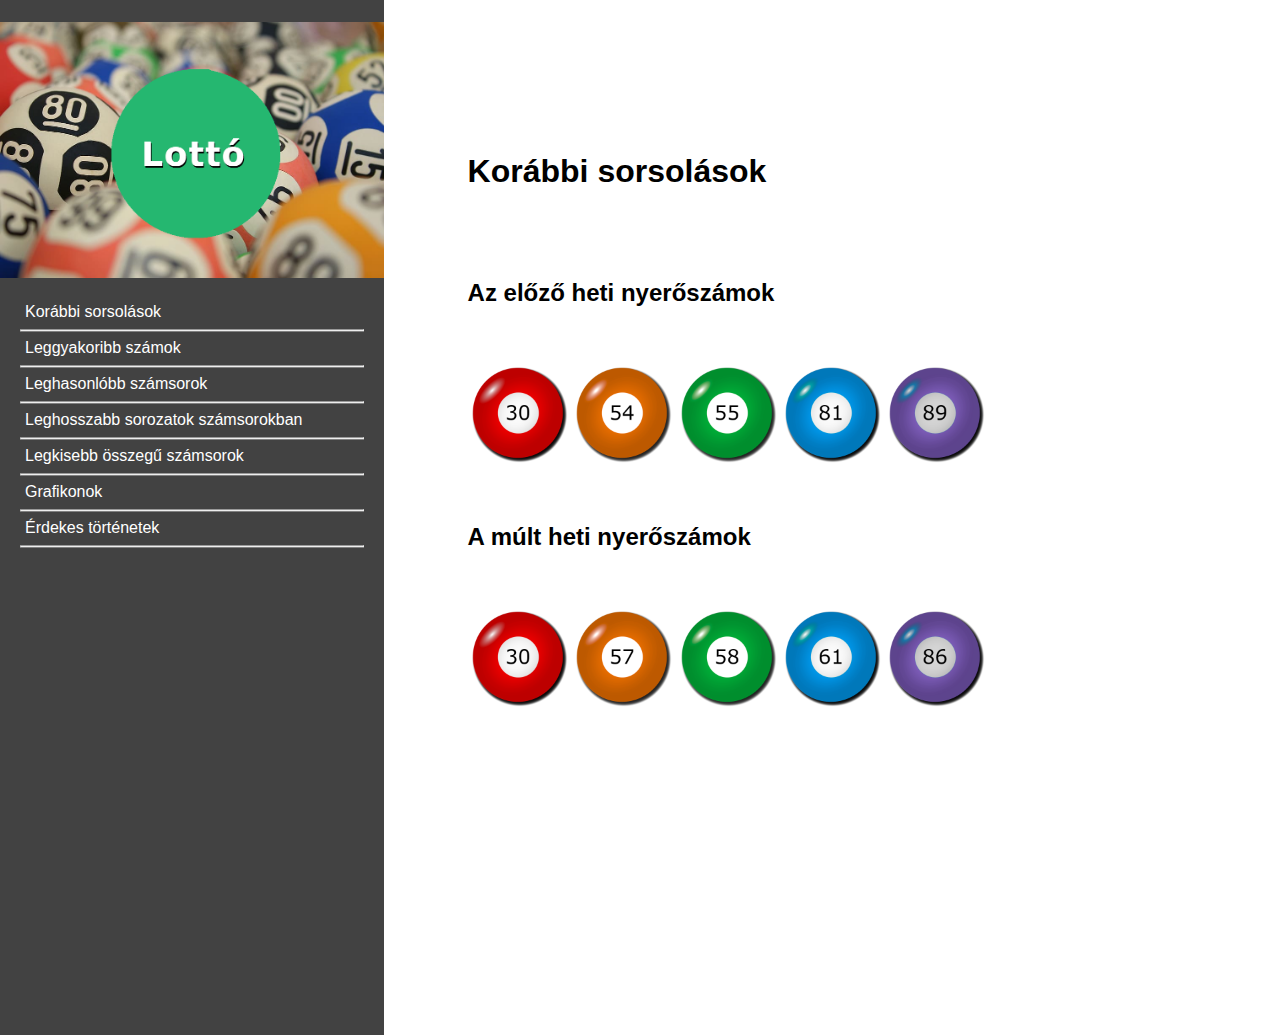
<file: index.html>
<!DOCTYPE html>
<html lang="hu">
<head>
    <meta charset="UTF-8">
    <meta http-equiv="X-UA-Compatible" content="IE=edge">
    <meta name="viewport" content="width=device-width, initial-scale=1.0">
    <link href="https://cdn.jsdelivr.net/npm/bootstrap@5.0.2/dist/css/bootstrap.min.css" rel="stylesheet" integrity="sha384-EVSTQN3/azprG1Anm3QDgpJLIm9Nao0Yz1ztcQTwFspd3yD65VohhpuuCOmLASjC" crossorigin="anonymous">
    <link href="https://cdn.jsdelivr.net/npm/bootstrap@5.1.3/dist/css/bootstrap.min.css" rel="stylesheet" integrity="sha384-1BmE4kWBq78iYhFldvKuhfTAU6auU8tT94WrHftjDbrCEXSU1oBoqyl2QvZ6jIW3" crossorigin="anonymous">
    <link rel="stylesheet" href="style.css">
    <title>Lottó</title>
</head>
<body>
    <div class="container-fluid">
      <nav id="leftsidebar">
          <h5 class="text-white"><img src="kepek/hatter.png" alt="Lottó"></h5>
          <a href="index.html" class="text-white">Korábbi sorsolások</a><hr>
          <a href="leggyakoribb.html" class="text-white">Leggyakoribb számok</a><hr>
          <a href="leghasonlobb.html" class="text-white">Leghasonlóbb számsorok</a><hr>
          <a href="leghosszabb.html" class="text-white">Leghosszabb sorozatok számsorokban</a><hr>
          <a href="legkisebb.html" class="text-white">Legkisebb összegű számsorok</a><hr>
          <a href="grafikon.html" class="text-white">Grafikonok</a><hr>
          <a href="erdekes.html" class="text-white">Érdekes történetek</a><hr>
        </nav>
    </div>
    
        
    <div id="tartalom" class="container">
      <h1 class="terkoz col-xs-12 col-sm-11 col-md-10 col-lg-10 col-xl-10">Korábbi sorsolások</h1>
      <h2 class="terkoz col-xs-12 col-sm-12 col-md-12 col-lg-12 col-xl-12">Az előző heti nyerőszámok</h2>
      <img src="kepek/red_30.png" alt="" class="golyo col-xs-12 col-sm-12 col-md-12 col-lg-12 col-xl-12">
      <img src="kepek/orange_54.png" alt="" class="golyo col-xs-12 col-sm-12 col-md-12 col-lg-12 col-xl-12">
      <img src="kepek/green_55.png" alt="" class="golyo col-xs-12 col-sm-12 col-md-12 col-lg-12 col-xl-12">
      <img src="kepek/cian_81.png" alt="" class="golyo col-xs-12 col-sm-12 col-md-12 col-lg-12 col-xl-12">
      <img src="kepek/purple_89.png" alt="" class="golyo col-xs-12 col-sm-12 col-md-12 col-lg-12 col-xl-12">
      <h2 class="terkoz col-xs-12 col-sm-12 col-md-12 col-lg-12 col-xl-12">A múlt heti nyerőszámok</h2>
      <img src="kepek/red_30.png" alt="" class="golyo col-xs-12 col-sm-11 col-md-10 col-lg-10 col-xl-10">
      <img src="kepek/orange_57.png" alt="" class="golyo col-xs-12 col-sm-11 col-md-10 col-lg-10 col-xl-10">
      <img src="kepek/green_58.png" alt="" class="golyo col-xs-12 col-sm-11 col-md-10 col-lg-10 col-xl-10">
      <img src="kepek/cian_61.png" alt="" class="golyo col-xs-12 col-sm-11 col-md-10 col-lg-10 col-xl-10">
      <img src="kepek/purple_86.png" alt="" class="golyo col-xs-12 col-sm-11 col-md-10 col-lg-10 col-xl-10">
    </div>
<script src="https://cdn.jsdelivr.net/npm/bootstrap@5.0.2/dist/js/bootstrap.bundle.min.js" integrity="sha384-MrcW6ZMFYlzcLA8Nl+NtUVF0sA7MsXsP1UyJoMp4YLEuNSfAP+JcXn/tWtIaxVXM" crossorigin="anonymous"></script>
</body>
</html>
</file>
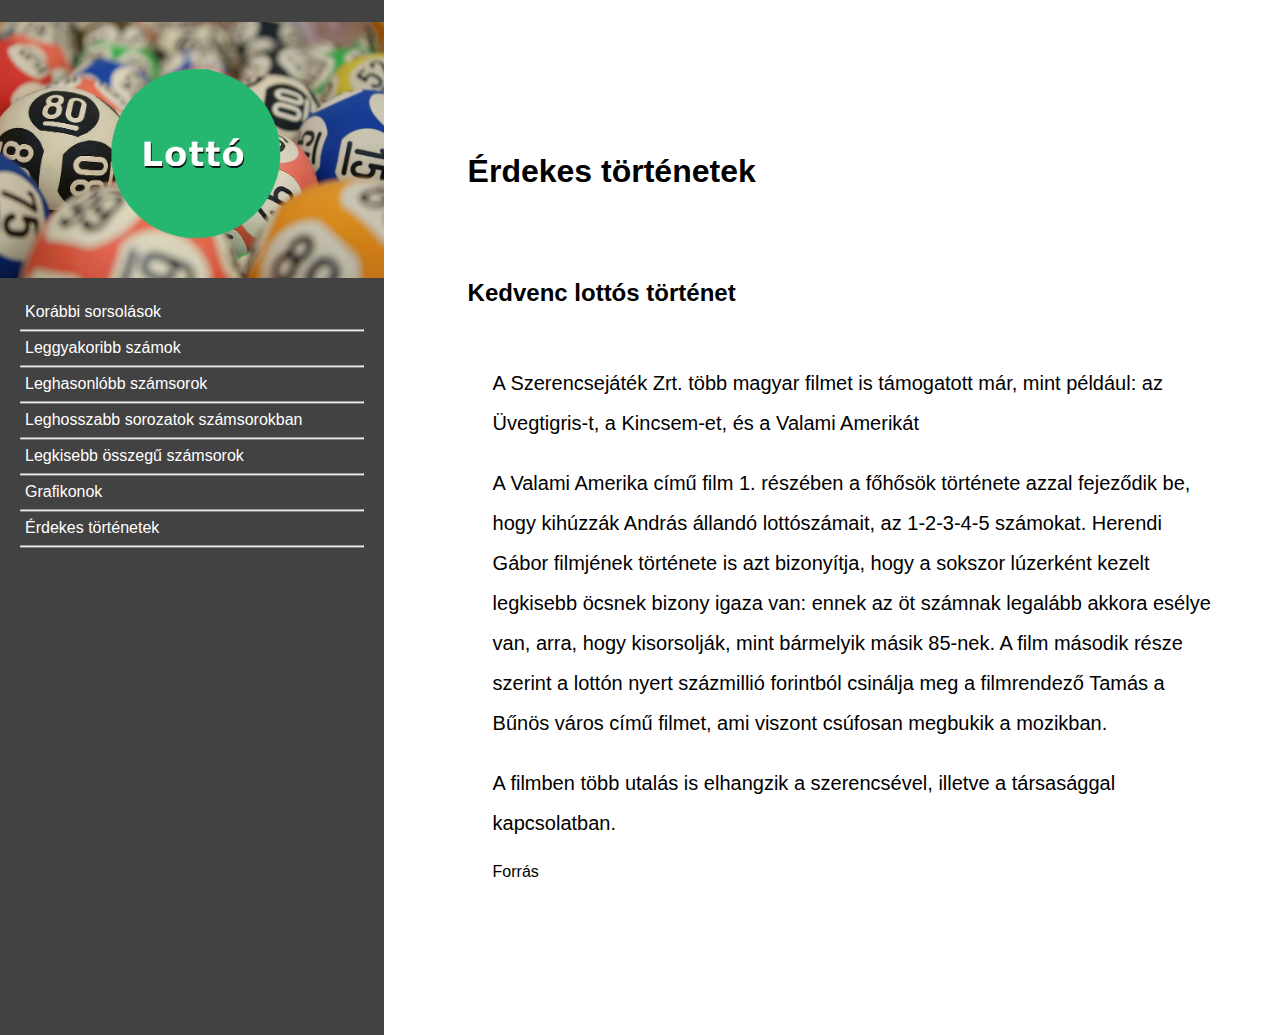
<file: erdekes.html>
<!DOCTYPE html>
<html lang="hu">
<head>
    <meta charset="UTF-8">
    <meta http-equiv="X-UA-Compatible" content="IE=edge">
    <meta name="viewport" content="width=device-width, initial-scale=1.0">
    <link href="https://cdn.jsdelivr.net/npm/bootstrap@5.0.2/dist/css/bootstrap.min.css" rel="stylesheet" integrity="sha384-EVSTQN3/azprG1Anm3QDgpJLIm9Nao0Yz1ztcQTwFspd3yD65VohhpuuCOmLASjC" crossorigin="anonymous">
    <link href="https://cdn.jsdelivr.net/npm/bootstrap@5.1.3/dist/css/bootstrap.min.css" rel="stylesheet" integrity="sha384-1BmE4kWBq78iYhFldvKuhfTAU6auU8tT94WrHftjDbrCEXSU1oBoqyl2QvZ6jIW3" crossorigin="anonymous">
    <link rel="stylesheet" href="style.css">
    <title>Lottó</title>
</head>
<body>
  <div class="container-fluid">
    <nav id="leftsidebar">
          <h5 class="text-white"><img src="kepek/hatter.png" alt="Lottó"></h5>
          <a href="index.html" class="text-white">Korábbi sorsolások</a><hr>
          <a href="leggyakoribb.html" class="text-white">Leggyakoribb számok</a><hr>
          <a href="leghasonlobb.html" class="text-white">Leghasonlóbb számsorok</a><hr>
          <a href="leghosszabb.html" class="text-white">Leghosszabb sorozatok számsorokban</a><hr>
          <a href="legkisebb.html" class="text-white">Legkisebb összegű számsorok</a><hr>
          <a href="grafikon.html" class="text-white">Grafikonok</a><hr>
          <a href="erdekes.html" class="text-white">Érdekes történetek</a><hr>
      </nav>
  </div>
    
    <div id="tartalom" class="container">
      <h1 class="terkoz col-xs-12 col-sm-11 col-md-10 col-lg-10 col-xl-10">Érdekes történetek</h1>
      <h2 class="terkoz col-xs-12 col-sm-12 col-md-12 col-lg-12 col-xl-12">Kedvenc lottós történet</h2>
      <p>A Szerencsejáték Zrt. több magyar filmet is támogatott már, mint például: az Üvegtigris-t, a Kincsem-et, és a Valami Amerikát</p>
        
      <p>A Valami Amerika című film 1. részében a főhősök története azzal fejeződik be, hogy kihúzzák András állandó lottószámait, az 1-2-3-4-5 számokat. Herendi Gábor filmjének története is azt bizonyítja, hogy a sokszor lúzerként kezelt legkisebb öcsnek bizony igaza van: ennek az öt számnak legalább akkora esélye van, arra, hogy kisorsolják, mint bármelyik másik 85-nek. A film második része szerint a lottón nyert százmillió forintból csinálja meg a filmrendező Tamás a Bűnös város című filmet, ami viszont csúfosan megbukik a mozikban.</p>
        
      <p>A filmben több utalás is elhangzik a szerencsével, illetve a társasággal kapcsolatban.</p>
      <a class="szin" href="https://bet.szerencsejatek.hu/hirek/sikerfilmek-a-szerencsejatek-zrt-tamogatasaval?bet-desktop=1">Forrás</a>
    </div>
<script src="https://cdn.jsdelivr.net/npm/bootstrap@5.0.2/dist/js/bootstrap.bundle.min.js" integrity="sha384-MrcW6ZMFYlzcLA8Nl+NtUVF0sA7MsXsP1UyJoMp4YLEuNSfAP+JcXn/tWtIaxVXM" crossorigin="anonymous"></script>
</body>
</html>
</file>
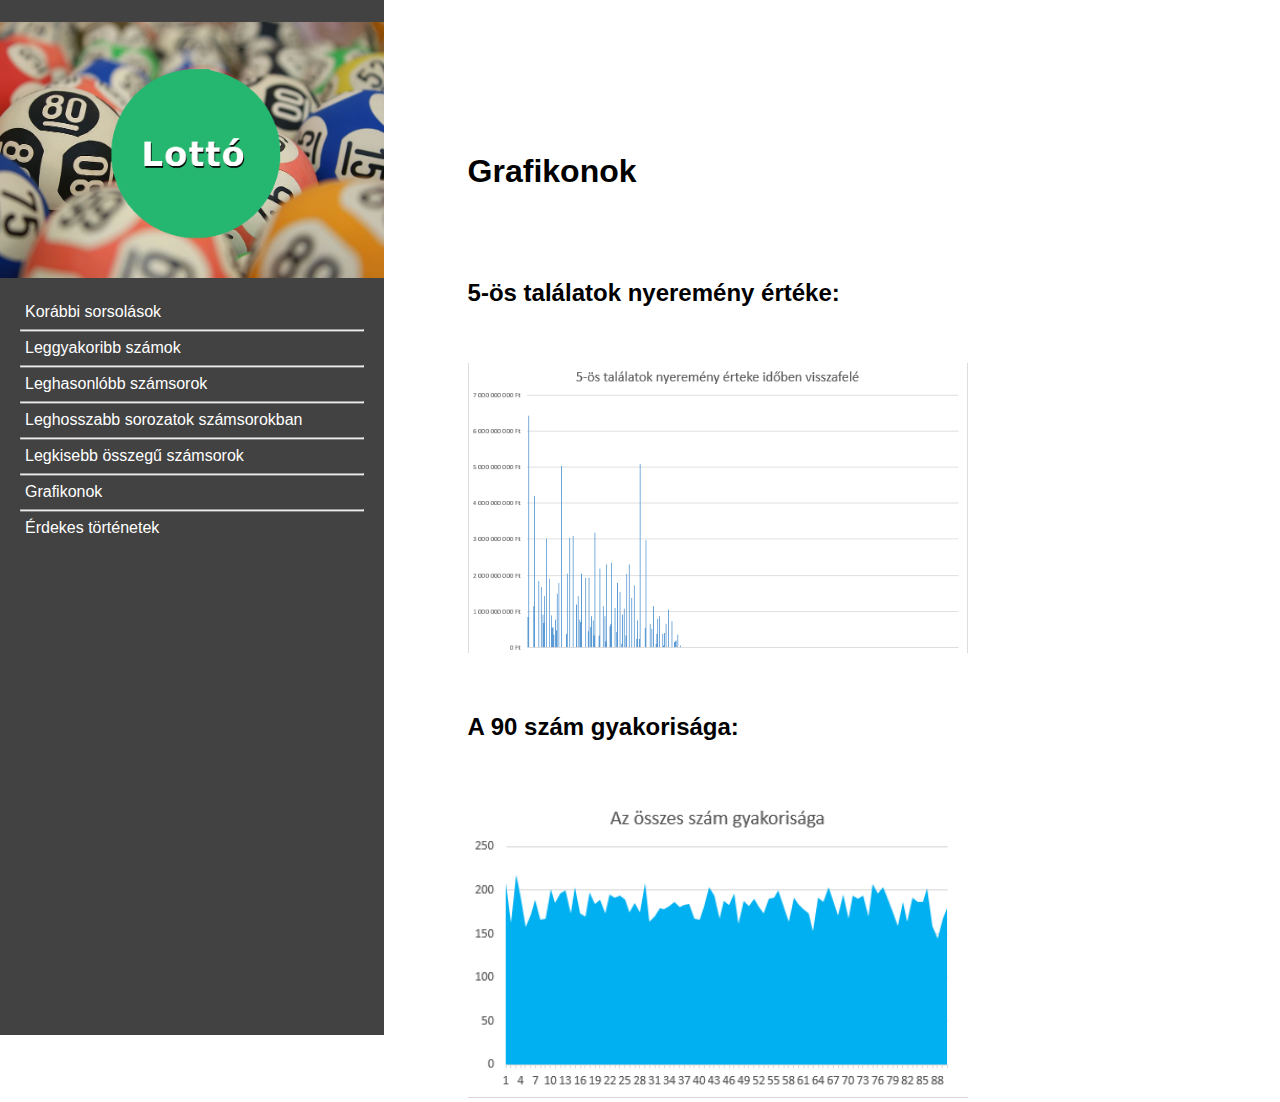
<file: grafikon.html>
<!DOCTYPE html>
<html lang="hu">
<head>
    <meta charset="UTF-8">
    <meta http-equiv="X-UA-Compatible" content="IE=edge">
    <meta name="viewport" content="width=device-width, initial-scale=1.0">
    <link href="https://cdn.jsdelivr.net/npm/bootstrap@5.0.2/dist/css/bootstrap.min.css" rel="stylesheet" integrity="sha384-EVSTQN3/azprG1Anm3QDgpJLIm9Nao0Yz1ztcQTwFspd3yD65VohhpuuCOmLASjC" crossorigin="anonymous">
    <link href="https://cdn.jsdelivr.net/npm/bootstrap@5.1.3/dist/css/bootstrap.min.css" rel="stylesheet" integrity="sha384-1BmE4kWBq78iYhFldvKuhfTAU6auU8tT94WrHftjDbrCEXSU1oBoqyl2QvZ6jIW3" crossorigin="anonymous">
    <link rel="stylesheet" href="style.css">
    <title>Lottó</title>
</head>
<body>
  <div class="container-fluid">
      <nav id="leftsidebar">
            <h5 class="text-white"><img src="kepek/hatter.png" alt="Lottó"></h5>
           <a href="index.html" class="text-white">Korábbi sorsolások</a><hr>
            <a href="leggyakoribb.html" class="text-white">Leggyakoribb számok</a><hr>
            <a href="leghasonlobb.html" class="text-white">Leghasonlóbb számsorok</a><hr>
            <a href="leghosszabb.html" class="text-white">Leghosszabb sorozatok számsorokban</a><hr>
            <a href="legkisebb.html" class="text-white">Legkisebb összegű számsorok</a><hr>
            <a href="grafikon.html" class="text-white">Grafikonok</a><hr>
            <a href="erdekes.html" class="text-white">Érdekes történetek</a>
      </nav>
    </div>
        
        
        <div id="tartalom" class="container">
          <h1 class="terkoz col-xs-12 col-sm-11 col-md-10 col-lg-10 col-xl-10">Grafikonok</h1>
          <h2 class="terkoz col-xs-12 col-sm-12 col-md-12 col-lg-12 col-xl-12">5-ös találatok nyeremény értéke:</h2>
          <img src="kepek/5_nyer.png" alt="" class="kepek col-xs-12 col-sm-12 col-md-12 col-lg-12 col-xl-12">
          <h2 class="terkoz col-xs-12 col-sm-12 col-md-12 col-lg-12 col-xl-12">A 90 szám gyakorisága:</h2>
          <img src="kepek/szam_gyak.png" alt="" class="kepek col-xs-12 col-sm-11 col-md-10 col-lg-10 col-xl-10">
        </div>
<script src="https://cdn.jsdelivr.net/npm/bootstrap@5.0.2/dist/js/bootstrap.bundle.min.js" integrity="sha384-MrcW6ZMFYlzcLA8Nl+NtUVF0sA7MsXsP1UyJoMp4YLEuNSfAP+JcXn/tWtIaxVXM" crossorigin="anonymous"></script>
</body>
</html>
</file>
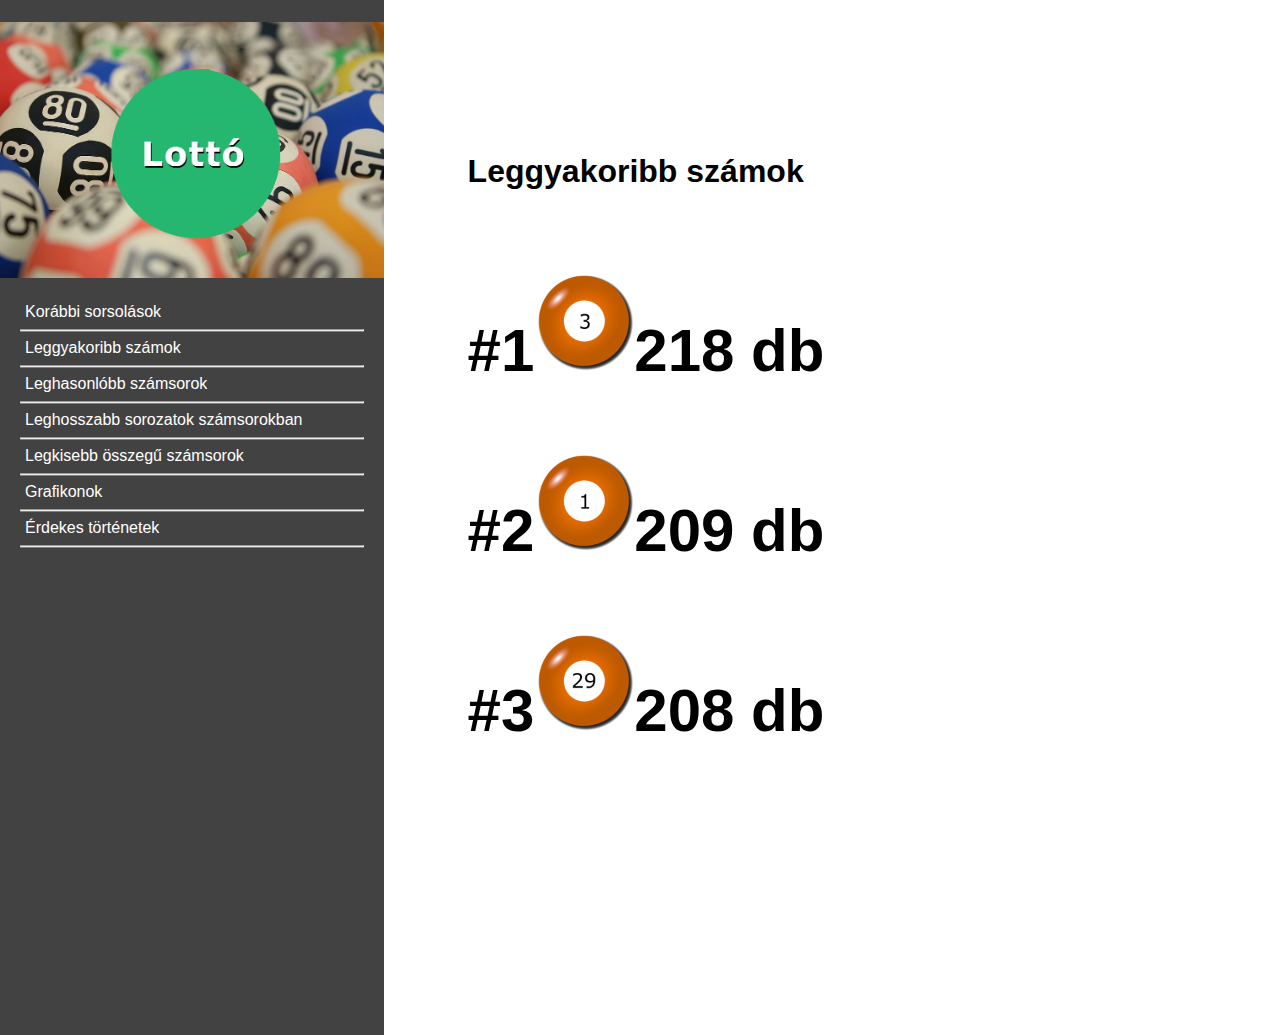
<file: leggyakoribb.html>
<!DOCTYPE html>
<html lang="hu">
<head>
    <meta charset="UTF-8">
    <meta http-equiv="X-UA-Compatible" content="IE=edge">
    <meta name="viewport" content="width=device-width, initial-scale=1.0">
    <link href="https://cdn.jsdelivr.net/npm/bootstrap@5.0.2/dist/css/bootstrap.min.css" rel="stylesheet" integrity="sha384-EVSTQN3/azprG1Anm3QDgpJLIm9Nao0Yz1ztcQTwFspd3yD65VohhpuuCOmLASjC" crossorigin="anonymous">
    <link href="https://cdn.jsdelivr.net/npm/bootstrap@5.1.3/dist/css/bootstrap.min.css" rel="stylesheet" integrity="sha384-1BmE4kWBq78iYhFldvKuhfTAU6auU8tT94WrHftjDbrCEXSU1oBoqyl2QvZ6jIW3" crossorigin="anonymous">
    <link rel="stylesheet" href="style.css">
    <title>Lottó</title>
</head>
<body>
  <div class="container-fluid">
    <nav id="leftsidebar">
          <h5 class="text-white"><img src="kepek/hatter.png" alt="Lottó"></h5>
          <a href="index.html" class="text-white">Korábbi sorsolások</a><hr>
          <a href="leggyakoribb.html" class="text-white">Leggyakoribb számok</a><hr>
          <a href="leghasonlobb.html" class="text-white">Leghasonlóbb számsorok</a><hr>
          <a href="leghosszabb.html" class="text-white">Leghosszabb sorozatok számsorokban</a><hr>
          <a href="legkisebb.html" class="text-white">Legkisebb összegű számsorok</a><hr>
          <a href="grafikon.html" class="text-white">Grafikonok</a><hr>
          <a href="erdekes.html" class="text-white">Érdekes történetek</a><hr>
      </nav>
  </div>
    
    <div id="tartalom" class="container">
      <h1 class="terkoz col-xs-12 col-sm-11 col-md-10 col-lg-10 col-xl-10">Leggyakoribb számok</h1>
      <h2 class="terkoz betumeret col-xs-12 col-sm-12 col-md-12 col-lg-12 col-xl-12">#1<img src="kepek/orange_3.png" alt="" class="golyo col-xs-12 col-sm-12 col-md-12 col-lg-12 col-xl-12">218 db</h2>
      <h2 class="terkoz betumeret col-xs-12 col-sm-12 col-md-12 col-lg-12 col-xl-12">#2<img src="kepek/orange_1.png" alt="" class="golyo col-xs-12 col-sm-11 col-md-10 col-lg-10 col-xl-10">209 db</h2>
      <h2 class="terkoz betumeret col-xs-12 col-sm-12 col-md-12 col-lg-12 col-xl-12">#3<img src="kepek/orange_29.png" alt="" class="golyo col-xs-12 col-sm-11 col-md-10 col-lg-10 col-xl-10">208 db</h2>
    </div>
<script src="https://cdn.jsdelivr.net/npm/bootstrap@5.0.2/dist/js/bootstrap.bundle.min.js" integrity="sha384-MrcW6ZMFYlzcLA8Nl+NtUVF0sA7MsXsP1UyJoMp4YLEuNSfAP+JcXn/tWtIaxVXM" crossorigin="anonymous"></script>
</body>
</html>
</file>
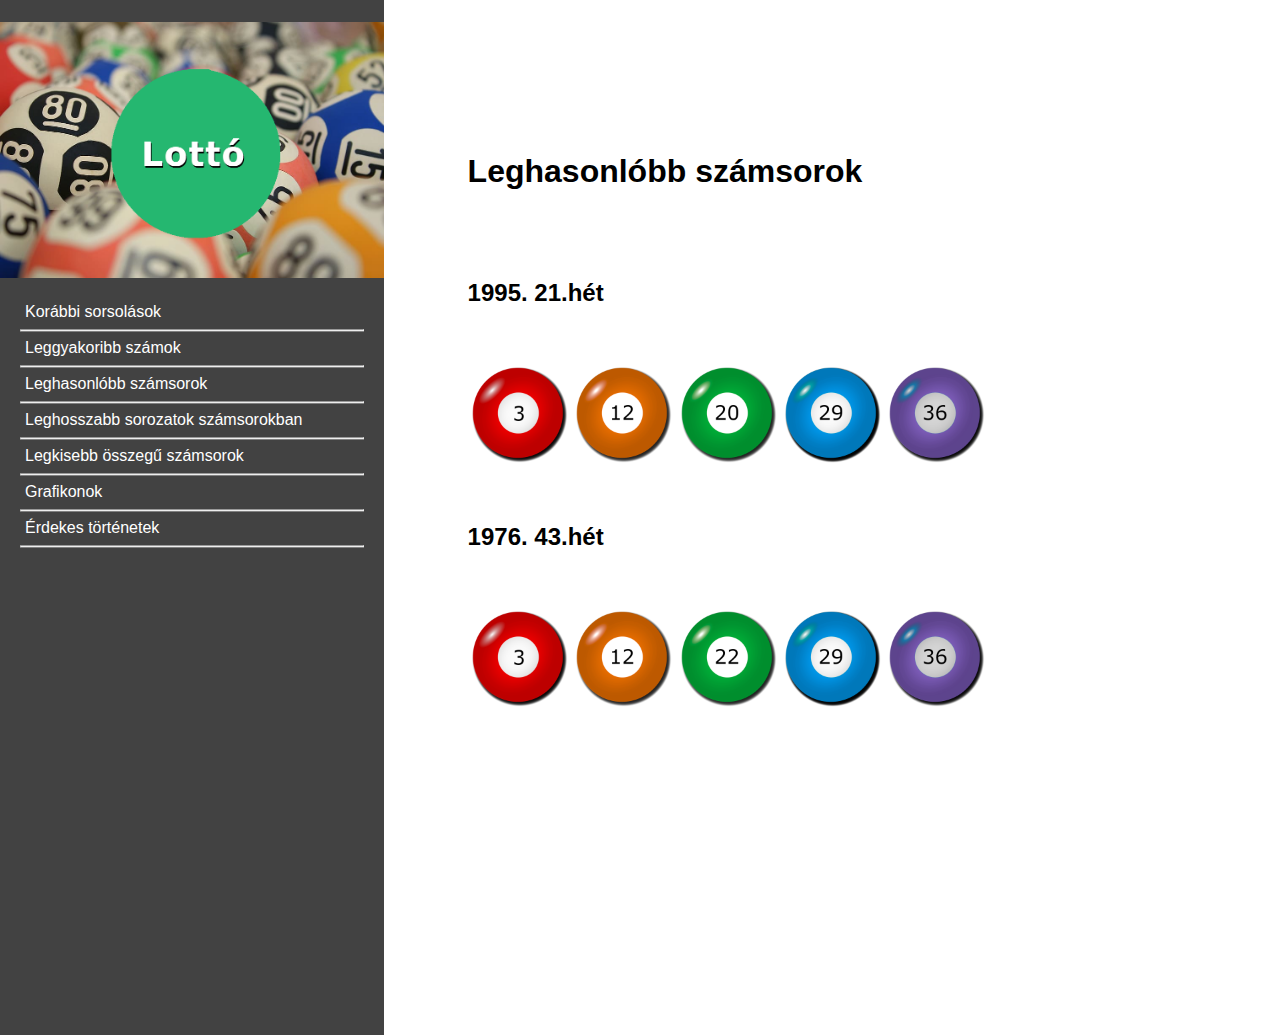
<file: leghasonlobb.html>
<!DOCTYPE html>
<html lang="hu">
<head>
    <meta charset="UTF-8">
    <meta http-equiv="X-UA-Compatible" content="IE=edge">
    <meta name="viewport" content="width=device-width, initial-scale=1.0">
    <link href="https://cdn.jsdelivr.net/npm/bootstrap@5.0.2/dist/css/bootstrap.min.css" rel="stylesheet" integrity="sha384-EVSTQN3/azprG1Anm3QDgpJLIm9Nao0Yz1ztcQTwFspd3yD65VohhpuuCOmLASjC" crossorigin="anonymous">
    <link href="https://cdn.jsdelivr.net/npm/bootstrap@5.1.3/dist/css/bootstrap.min.css" rel="stylesheet" integrity="sha384-1BmE4kWBq78iYhFldvKuhfTAU6auU8tT94WrHftjDbrCEXSU1oBoqyl2QvZ6jIW3" crossorigin="anonymous">
    <link rel="stylesheet" href="style.css">
    <title>Lottó</title>
</head>
<body>
  <div class="container-fluid">
    <nav id="leftsidebar">
          <h5 class="text-white"><img src="kepek/hatter.png" alt="Lottó"></h5>
          <a href="index.html" class="text-white">Korábbi sorsolások</a><hr>
          <a href="leggyakoribb.html" class="text-white">Leggyakoribb számok</a><hr>
          <a href="leghasonlobb.html" class="text-white">Leghasonlóbb számsorok</a><hr>
          <a href="leghosszabb.html" class="text-white">Leghosszabb sorozatok számsorokban</a><hr>
          <a href="legkisebb.html" class="text-white">Legkisebb összegű számsorok</a><hr>
          <a href="grafikon.html" class="text-white">Grafikonok</a><hr>
          <a href="erdekes.html" class="text-white">Érdekes történetek</a><hr>
      </nav>
  </div>

    <div id="tartalom" class="container">
      <h1 class="terkoz col-xs-12 col-sm-11 col-md-10 col-lg-10 col-xl-10">Leghasonlóbb számsorok</h1>
      <h2 class="terkoz col-xs-12 col-sm-12 col-md-12 col-lg-12 col-xl-12">1995. 21.hét</h2>
      <img src="kepek/red_3.png" alt="" class="golyo col-xs-12 col-sm-12 col-md-12 col-lg-12 col-xl-12">
      <img src="kepek/orange_12.png" alt="" class="golyo col-xs-12 col-sm-12 col-md-12 col-lg-12 col-xl-12">
      <img src="kepek/green_20.png" alt="" class="golyo col-xs-12 col-sm-12 col-md-12 col-lg-12 col-xl-12">
      <img src="kepek/cian_29.png" alt="" class="golyo col-xs-12 col-sm-12 col-md-12 col-lg-12 col-xl-12">
      <img src="kepek/purple_36.png" alt="" class="golyo col-xs-12 col-sm-12 col-md-12 col-lg-12 col-xl-12">
      <h2 class="terkoz col-xs-12 col-sm-12 col-md-12 col-lg-12 col-xl-12">1976. 43.hét</h2>
      <img src="kepek/red_3.png" alt="" class="golyo col-xs-12 col-sm-11 col-md-10 col-lg-10 col-xl-10">
      <img src="kepek/orange_12.png" alt="" class="golyo col-xs-12 col-sm-11 col-md-10 col-lg-10 col-xl-10">
      <img src="kepek/green_22.png" alt="" class="golyo col-xs-12 col-sm-11 col-md-10 col-lg-10 col-xl-10">
      <img src="kepek/cian_29.png" alt="" class="golyo col-xs-12 col-sm-11 col-md-10 col-lg-10 col-xl-10">
      <img src="kepek/purple_36.png" alt="" class="golyo col-xs-12 col-sm-11 col-md-10 col-lg-10 col-xl-10">
    </div>
<script src="https://cdn.jsdelivr.net/npm/bootstrap@5.0.2/dist/js/bootstrap.bundle.min.js" integrity="sha384-MrcW6ZMFYlzcLA8Nl+NtUVF0sA7MsXsP1UyJoMp4YLEuNSfAP+JcXn/tWtIaxVXM" crossorigin="anonymous"></script>
</body>
</html>
</file>
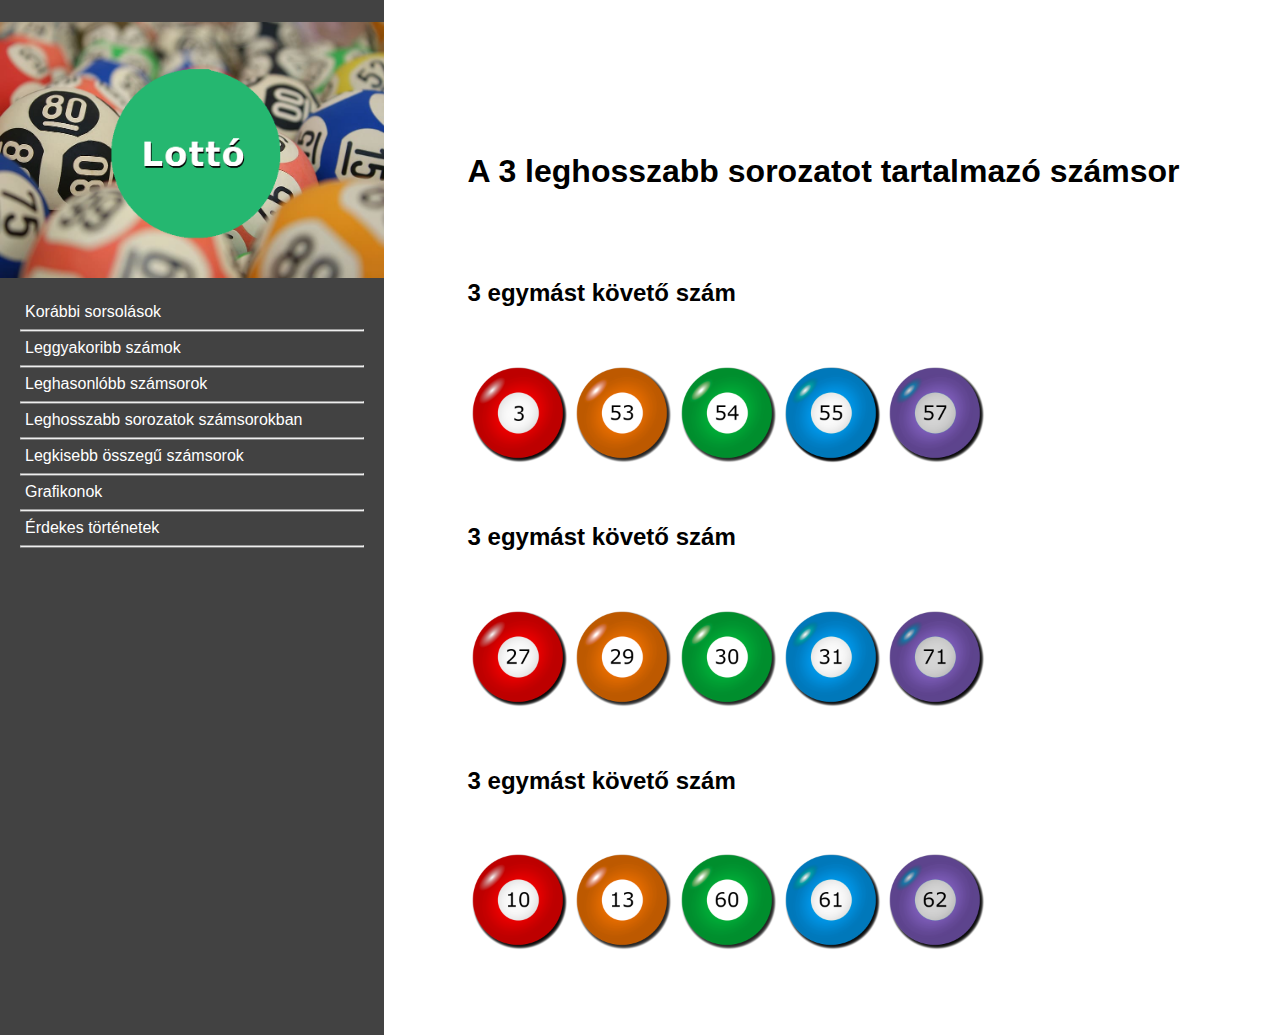
<file: leghosszabb.html>
<!DOCTYPE html>
<html lang="hu">
<head>
    <meta charset="UTF-8">
    <meta http-equiv="X-UA-Compatible" content="IE=edge">
    <meta name="viewport" content="width=device-width, initial-scale=1.0">
    <link href="https://cdn.jsdelivr.net/npm/bootstrap@5.0.2/dist/css/bootstrap.min.css" rel="stylesheet" integrity="sha384-EVSTQN3/azprG1Anm3QDgpJLIm9Nao0Yz1ztcQTwFspd3yD65VohhpuuCOmLASjC" crossorigin="anonymous">
    <link href="https://cdn.jsdelivr.net/npm/bootstrap@5.1.3/dist/css/bootstrap.min.css" rel="stylesheet" integrity="sha384-1BmE4kWBq78iYhFldvKuhfTAU6auU8tT94WrHftjDbrCEXSU1oBoqyl2QvZ6jIW3" crossorigin="anonymous">
    <link rel="stylesheet" href="style.css">
    <title>Lottó</title>
</head>
<body>
  <div class="container-fluid">
    <nav id="leftsidebar">
          <h5 class="text-white"><img src="kepek/hatter.png" alt="Lottó"></h5>
          <a href="index.html" class="text-white">Korábbi sorsolások</a><hr>
          <a href="leggyakoribb.html" class="text-white">Leggyakoribb számok</a><hr>
          <a href="leghasonlobb.html" class="text-white">Leghasonlóbb számsorok</a><hr>
          <a href="leghosszabb.html" class="text-white">Leghosszabb sorozatok számsorokban</a><hr>
          <a href="legkisebb.html" class="text-white">Legkisebb összegű számsorok</a><hr>
          <a href="grafikon.html" class="text-white">Grafikonok</a><hr>
          <a href="erdekes.html" class="text-white">Érdekes történetek</a><hr>
      </nav>
  </div>
    
    <div id="tartalom" class="container">
      <h1 class="terkoz col-xs-12 col-sm-11 col-md-10 col-lg-10 col-xl-10">A 3 leghosszabb sorozatot tartalmazó számsor</h1>
      <h2 class="terkoz col-xs-12 col-sm-12 col-md-12 col-lg-12 col-xl-12">3 egymást követő szám</h2>
      <img src="kepek/red_3.png" alt="" class="golyo col-xs-12 col-sm-12 col-md-12 col-lg-12 col-xl-12">
      <img src="kepek/orange_53.png" alt="" class="golyo col-xs-12 col-sm-12 col-md-12 col-lg-12 col-xl-12">
      <img src="kepek/green_54.png" alt="" class="golyo col-xs-12 col-sm-12 col-md-12 col-lg-12 col-xl-12">
      <img src="kepek/cian_55.png" alt="" class="golyo col-xs-12 col-sm-12 col-md-12 col-lg-12 col-xl-12">
      <img src="kepek/purple_57.png" alt="" class="golyo col-xs-12 col-sm-12 col-md-12 col-lg-12 col-xl-12">
      <h2 class="terkoz col-xs-12 col-sm-12 col-md-12 col-lg-12 col-xl-12">3 egymást követő szám</h2>
      <img src="kepek/red_27.png" alt="" class="golyo col-xs-12 col-sm-11 col-md-10 col-lg-10 col-xl-10">
      <img src="kepek/orange_29.png" alt="" class="golyo col-xs-12 col-sm-11 col-md-10 col-lg-10 col-xl-10">
      <img src="kepek/green_30.png" alt="" class="golyo col-xs-12 col-sm-11 col-md-10 col-lg-10 col-xl-10">
      <img src="kepek/cian_31.png" alt="" class="golyo col-xs-12 col-sm-11 col-md-10 col-lg-10 col-xl-10">
      <img src="kepek/purple_71.png" alt="" class="golyo col-xs-12 col-sm-11 col-md-10 col-lg-10 col-xl-10">
      <h2 class="terkoz col-xs-12 col-sm-12 col-md-12 col-lg-12 col-xl-12">3 egymást követő szám</h2>
      <img src="kepek/red_10.png" alt="" class="golyo col-xs-12 col-sm-11 col-md-10 col-lg-10 col-xl-10">
      <img src="kepek/orange_13.png" alt="" class="golyo col-xs-12 col-sm-11 col-md-10 col-lg-10 col-xl-10">
      <img src="kepek/green_60.png" alt="" class="golyo col-xs-12 col-sm-11 col-md-10 col-lg-10 col-xl-10">
      <img src="kepek/cian_61.png" alt="" class="golyo col-xs-12 col-sm-11 col-md-10 col-lg-10 col-xl-10">
      <img src="kepek/purple_62.png" alt="" class="golyo col-xs-12 col-sm-11 col-md-10 col-lg-10 col-xl-10">
    </div>
<script src="https://cdn.jsdelivr.net/npm/bootstrap@5.0.2/dist/js/bootstrap.bundle.min.js" integrity="sha384-MrcW6ZMFYlzcLA8Nl+NtUVF0sA7MsXsP1UyJoMp4YLEuNSfAP+JcXn/tWtIaxVXM" crossorigin="anonymous"></script>
</body>
</html>
</file>
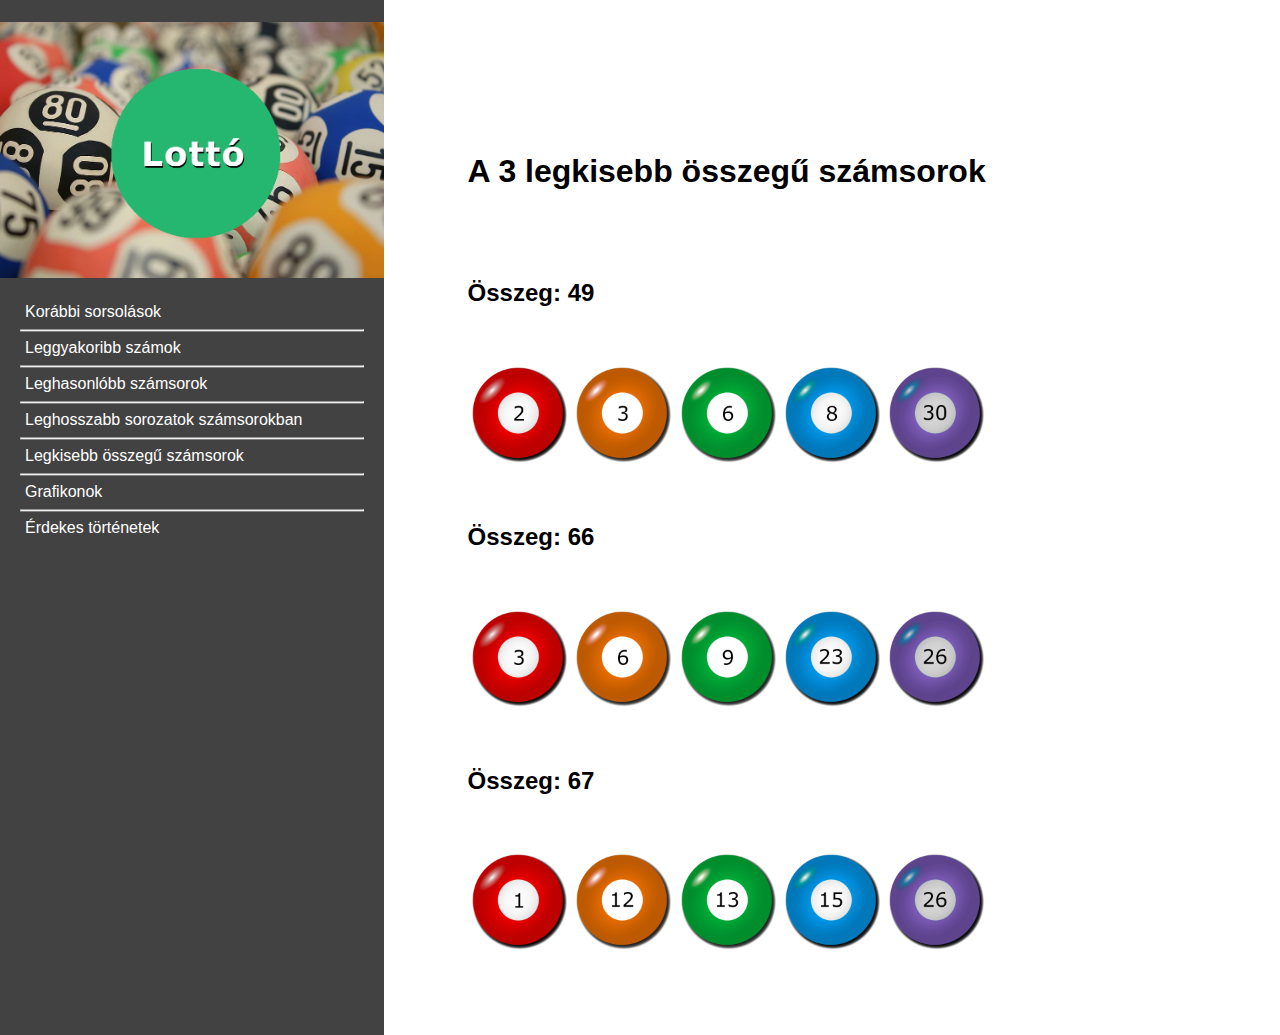
<file: legkisebb.html>
<!DOCTYPE html>
<html lang="hu">
<head>
    <meta charset="UTF-8">
    <meta http-equiv="X-UA-Compatible" content="IE=edge">
    <meta name="viewport" content="width=device-width, initial-scale=1.0">
    <link href="https://cdn.jsdelivr.net/npm/bootstrap@5.0.2/dist/css/bootstrap.min.css" rel="stylesheet" integrity="sha384-EVSTQN3/azprG1Anm3QDgpJLIm9Nao0Yz1ztcQTwFspd3yD65VohhpuuCOmLASjC" crossorigin="anonymous">
    <link href="https://cdn.jsdelivr.net/npm/bootstrap@5.1.3/dist/css/bootstrap.min.css" rel="stylesheet" integrity="sha384-1BmE4kWBq78iYhFldvKuhfTAU6auU8tT94WrHftjDbrCEXSU1oBoqyl2QvZ6jIW3" crossorigin="anonymous">
    <link rel="stylesheet" href="style.css">
    <title>Lottó</title>
</head>
<body>
  <div class="container-fluid">
    <nav id="leftsidebar">
          <h5 class="text-white"><img src="kepek/hatter.png" alt="Lottó"></h5>
         <a href="index.html" class="text-white">Korábbi sorsolások</a><hr>
          <a href="leggyakoribb.html" class="text-white">Leggyakoribb számok</a><hr>
          <a href="leghasonlobb.html" class="text-white">Leghasonlóbb számsorok</a><hr>
          <a href="leghosszabb.html" class="text-white">Leghosszabb sorozatok számsorokban</a><hr>
          <a href="legkisebb.html" class="text-white">Legkisebb összegű számsorok</a><hr>
          <a href="grafikon.html" class="text-white">Grafikonok</a><hr>
          <a href="erdekes.html" class="text-white">Érdekes történetek</a>
    </nav>
  </div>

    <div id="tartalom" class="container">
      <h1 class="terkoz col-xs-12 col-sm-11 col-md-10 col-lg-10 col-xl-10">A 3 legkisebb összegű számsorok</h1>
      <h2 class="terkoz col-xs-12 col-sm-12 col-md-12 col-lg-12 col-xl-12">Összeg: 49</h2>
      <img src="kepek/red_2.png" alt="" class="golyo col-xs-12 col-sm-12 col-md-12 col-lg-12 col-xl-12">
      <img src="kepek/orange_3.png" alt="" class="golyo col-xs-12 col-sm-12 col-md-12 col-lg-12 col-xl-12">
      <img src="kepek/green_6.png" alt="" class="golyo col-xs-12 col-sm-12 col-md-12 col-lg-12 col-xl-12">
      <img src="kepek/cian_8.png" alt="" class="golyo col-xs-12 col-sm-12 col-md-12 col-lg-12 col-xl-12">
      <img src="kepek/purple_30.png" alt="" class="golyo col-xs-12 col-sm-12 col-md-12 col-lg-12 col-xl-12">
      <h2 class="terkoz col-xs-12 col-sm-12 col-md-12 col-lg-12 col-xl-12">Összeg: 66</h2>
      <img src="kepek/red_3.png" alt="" class="golyo col-xs-12 col-sm-11 col-md-10 col-lg-10 col-xl-10">
      <img src="kepek/orange_6.png" alt="" class="golyo col-xs-12 col-sm-11 col-md-10 col-lg-10 col-xl-10">
      <img src="kepek/green_9.png" alt="" class="golyo col-xs-12 col-sm-11 col-md-10 col-lg-10 col-xl-10">
      <img src="kepek/cian_23.png" alt="" class="golyo col-xs-12 col-sm-11 col-md-10 col-lg-10 col-xl-10">
      <img src="kepek/purple_26.png" alt="" class="golyo col-xs-12 col-sm-11 col-md-10 col-lg-10 col-xl-10">
      <h2 class="terkoz col-xs-12 col-sm-12 col-md-12 col-lg-12 col-xl-12">Összeg: 67</h2>
      <img src="kepek/red_1.png" alt="" class="golyo col-xs-12 col-sm-11 col-md-10 col-lg-10 col-xl-10">
      <img src="kepek/orange_12.png" alt="" class="golyo col-xs-12 col-sm-11 col-md-10 col-lg-10 col-xl-10">
      <img src="kepek/green_13.png" alt="" class="golyo col-xs-12 col-sm-11 col-md-10 col-lg-10 col-xl-10">
      <img src="kepek/cian_15.png" alt="" class="golyo col-xs-12 col-sm-11 col-md-10 col-lg-10 col-xl-10">
      <img src="kepek/purple_26.png" alt="" class="golyo col-xs-12 col-sm-11 col-md-10 col-lg-10 col-xl-10">
    </div>
<script src="https://cdn.jsdelivr.net/npm/bootstrap@5.0.2/dist/js/bootstrap.bundle.min.js" integrity="sha384-MrcW6ZMFYlzcLA8Nl+NtUVF0sA7MsXsP1UyJoMp4YLEuNSfAP+JcXn/tWtIaxVXM" crossorigin="anonymous"></script>
</body>
</html>
</file>
<file: style.css>
body
{
    background-color: white;
    font-family: Arial, Helvetica, sans-serif;
    margin: 0px;
}
h1
{
    line-height: 10px;
    font-weight: bold;
    color: black;
}

p
{
    font-size: 20px;
    line-height: 40px;
    padding-left: 25px;
}

.szin
{
    color: black;
}
.container-fluid{
    margin:0;
    padding: 0;
}

.betumeret
{
    font-size: 60px;
}

.container
{
 margin-left: 17vw;
 display: block;
 margin-top: 0px;
 padding-top: 100px;
 padding-right: 5vw;
 padding-left: 250px;
 
}

h2
{
    font-weight: bold;
    color: black;
}

.kepek
{
    width: 500px;
}

hr
{
    margin-left: 20px;
    margin-right: 20px;
    color: rgb(51, 51, 51);
    box-shadow: 0px 1px gray;
}
nav{
    float:left;
    background-color: #424242;
    width: 30%;
    height: 115vh;
}
nav img
{
    width: 100%;
}

a
{
    color: white;
    text-decoration: none;
    padding-left: 25px;
}

.terkoz
{
    line-height: 100px;
}


.golyo
{
    width: 100px;
    padding-left: 0px;
    margin-top: 0px;
    margin-bottom: 0px;
}

.fix::after
{
    content: "";
    clear: both;
    display: table;
}

#main {margin-left: 4px;}

@media screen and (max-width: 900px) {
  #main {margin-left: 216px;}
  nav{
    display:block;  
    position: relative;
    top:0;
    left:0;
    width: 100%;
    height: 20%;
  }
  nav img{display:none;}
  .container
  {
      padding-left: 100px;
      padding-right: 0px;
      margin-left: 0px;
      margin-right: 0px;
  }
}
</file>
